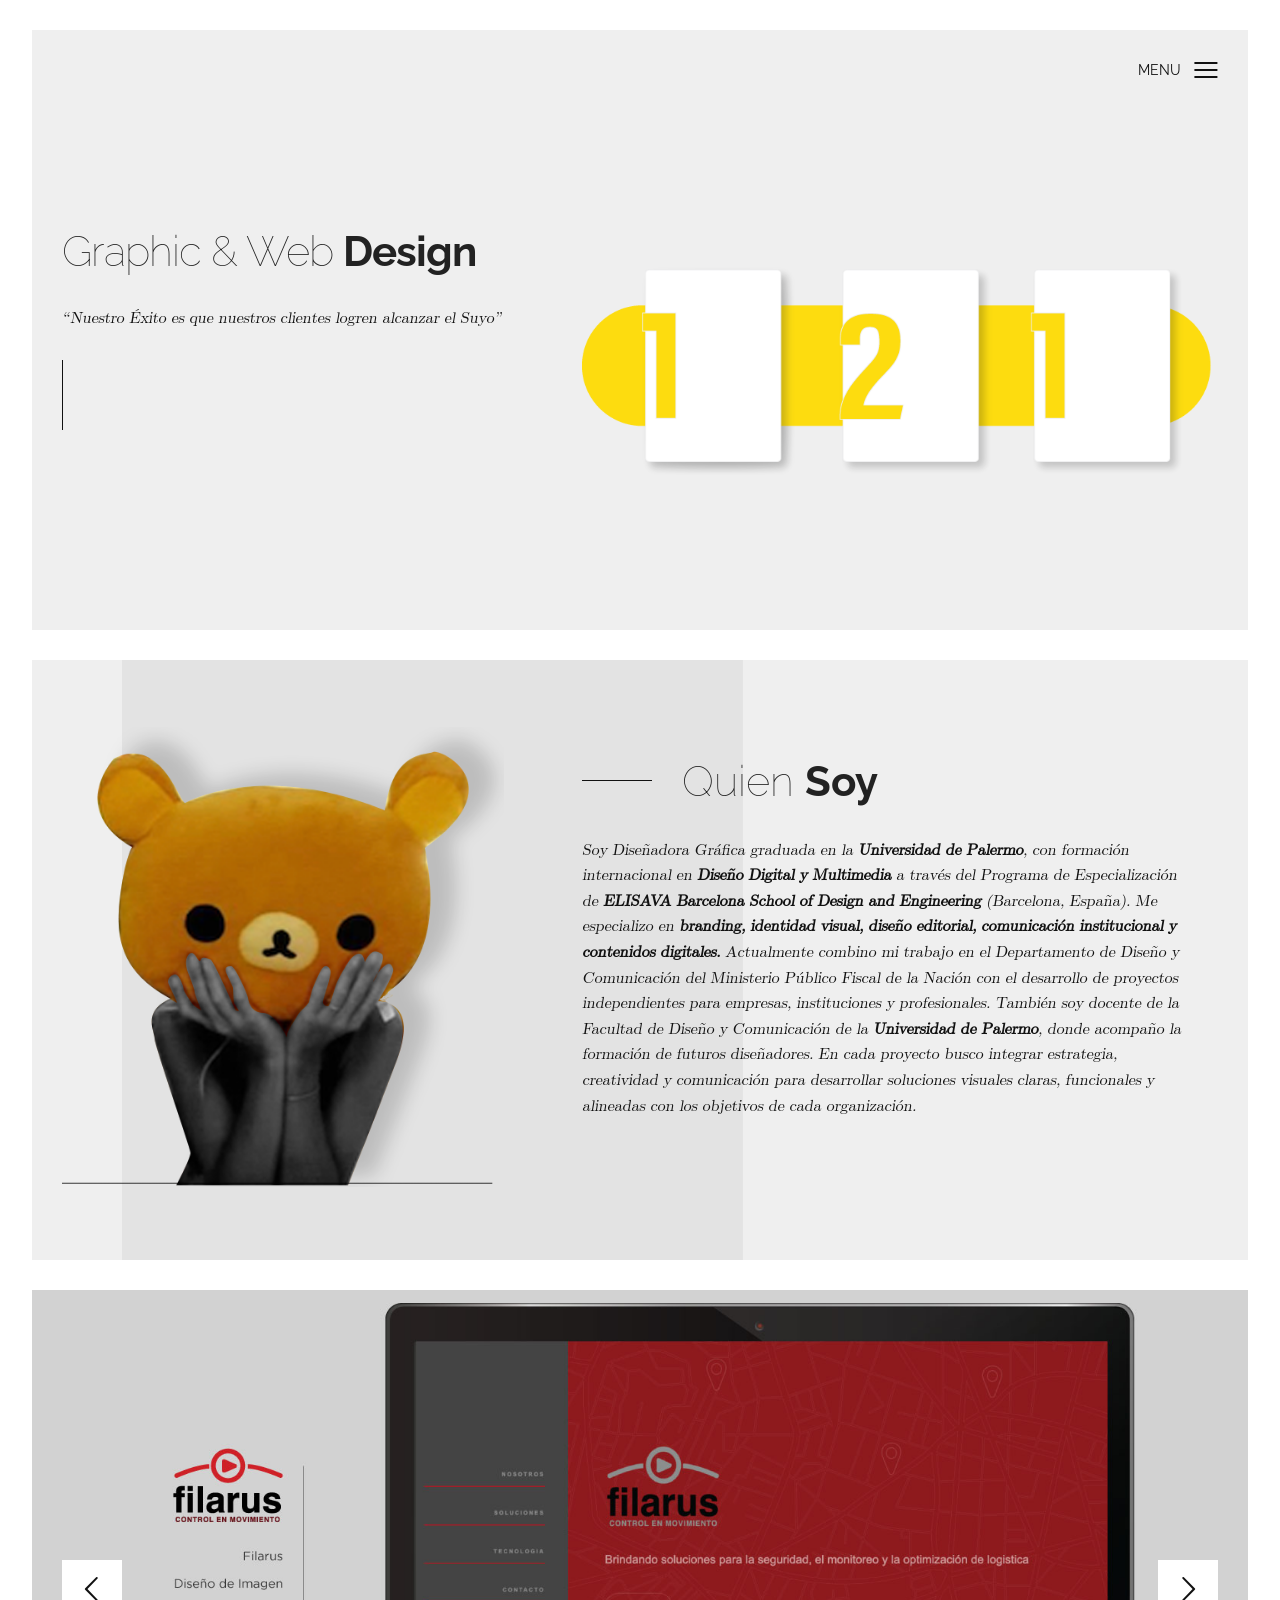
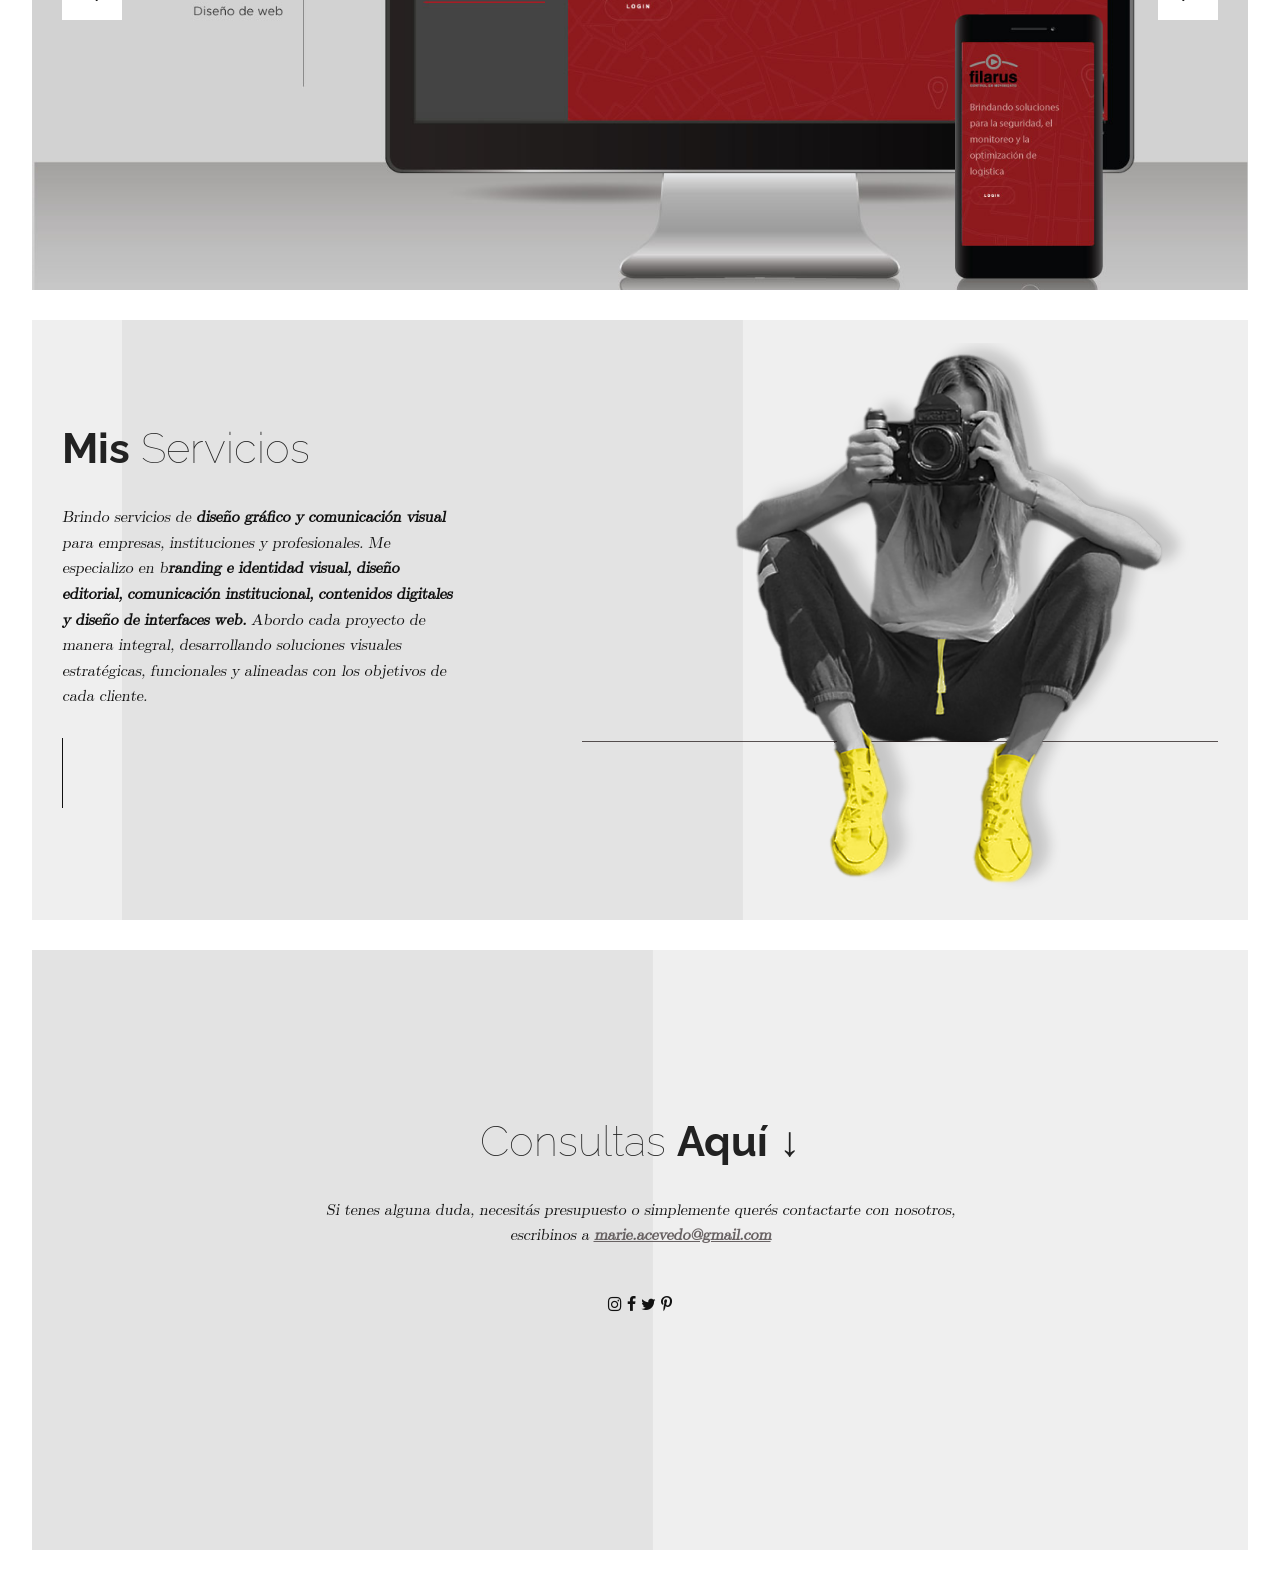
<file: index.html>
<!DOCTYPE html>
<html lang="en">
	 
  <head>
	  
    <title>121Design</title>
	  
    <meta charset="UTF-8">
	  <style type="text/css">
 .escondido{ display: none; }
      </style>
   
    <meta http-equiv="X-UA-Compatible" content="IE=edge">
    <meta name="121	Design" content="121design.com.ar">
	   <title>Boton Flotante - WhatsApp</title>
    <link rel="stylesheet" href="assets/css/main.css">
    <style type="text/css">
    a:link {
    color: #686263;
}
    a:visited {
    color: #FCFC27;
}
    </style>
  </head>
  <body>
	  <a href="https://wa.me/5491135753687?text=Hola%21%21%21+Necesito+m%C3%A1s+informaci%C3%B3n" class="btn-wsp" target="_blank">
	    <i class="fa fa-whatsapp icono"></i>
	</a>
    <section id="hero">
		
	
      <header>
        <div class="nav-toggle">
          <p>Menu</p><span></span>
        </div>
        <ul class="nav">
          <li><a href="#about">NSobre Mi</a></li>
          <li><a href="#full-slide">Mis trabajos</a></li>
          <li><a href="#contact">Contacto</a></li>
        </ul>
      </header>
		 <link rel="shortcut icon" type="image/x-icon" href="./favicon.ico">
      <div class="wrapper">
        <div class="welcome">
          <h1>Graphic &amp; Web <strong>Design</strong></h1>
          <p>“Nuestro Éxito es que nuestros 
        clientes logren alcanzar el Suyo” </p>
        </div>
        <div class="photographer"><img src="assets/img/hero.png" alt="Photographer"></div>
      </div>
    </section>
    <section id="about"><svg version="1.1" id="Layer_1" xmlns="http://www.w3.org/2000/svg" xmlns:xlink="http://www.w3.org/1999/xlink" x="0px" y="0px" viewBox="0 0 100 48.8" style="enable-background:new 0 0 100 248.8;" xml:space="preserve">
<g transform="translate(0.000000,749.000000) scale(0.100000,-0.100000)">
	<path d="M0,6245.8V5001.6h500h500V5176v174.4H752.5H505v1069.8V7490H252.5H0V6245.8z"/>
</g>
</svg>
      <div class="wrapper">
        <div class="camera"><img src="assets/img/camera.png" alt="Camera"></div>
        <div class="blurb">
          <h2>Quien  <strong>Soy</strong></h2>
          <p> Soy Diseñadora Gráfica graduada en la <strong>Universidad de Palermo</strong>, con formación internacional en <strong>Diseño Digital y Multimedia</strong> a través del Programa de Especialización de <strong>ELISAVA Barcelona School of Design and Engineering</strong> (Barcelona, España).
Me especializo en<strong> branding, identidad visual, diseño editorial, comunicación institucional y contenidos digitales.</strong> Actualmente combino mi trabajo en el Departamento de Diseño y Comunicación del Ministerio Público Fiscal de la Nación con el desarrollo de proyectos independientes para empresas, instituciones y profesionales.
También soy docente de la Facultad de Diseño y Comunicación de la <strong>Universidad de Palermo</strong>, donde acompaño la formación de futuros diseñadores. En cada proyecto busco integrar estrategia, creatividad y comunicación para desarrollar soluciones visuales claras, funcionales y alineadas con los objetivos de cada organización.</p>
          
      </div>
    </section>
  <section id="full-slide">
      <ul class="banner">
        <li class="active"></li>
        <li></li>
      <li></li>
		    <li></li>
      <li></li>
		     <li></li>
      <li></li>
		    <li></li>
      <li></li>
		   <li></li>
      <li></li>
		   <li></li>
		  <li></li>
		       <li></li>
      
      
      </ul><i class="icon-chevron-thin-left prev"></i><i class="icon-chevron-thin-right next"></i>
    </section>
    <section id="featured"><svg version="1.1" id="Layer_1" xmlns="http://www.w3.org/2000/svg" xmlns:xlink="http://www.w3.org/1999/xlink" x="0px" y="0px" viewBox="0 0 100 48.8" style="enable-background:new 0 0 100 248.8;" xml:space="preserve">
<g transform="translate(0.000000,749.000000) scale(0.100000,-0.100000)">
	<path d="M0,6245.8V5001.6h500h500V5176v174.4H752.5H505v1069.8V7490H252.5H0V6245.8z"/>
</g>
</svg>
      <div class="wrapper">
        <div class="blurb">
          <h2><strong>Mis</strong> Servicios</h2>
          <p>
	Brindo servicios de <strong>diseño gráfico y comunicación visual</strong> para empresas, instituciones y profesionales. Me especializo en b<strong>randing e identidad visual, diseño editorial, comunicación institucional, contenidos digitales y diseño de interfaces web.</strong> Abordo cada proyecto de manera integral, desarrollando soluciones visuales estratégicas, funcionales y alineadas con los objetivos de cada cliente.
</p>
        </div>
        <div class="featured"><img src="assets/img/featured.png" alt="Featured"></div>
      </div>
    </section>
    
    <section id="contact"><svg version="1.1" id="Layer_1" xmlns="http://www.w3.org/2000/svg" xmlns:xlink="http://www.w3.org/1999/xlink" x="0px" y="0px" viewBox="0 0 100 48.8" style="enable-background:new 0 0 100 248.8;" xml:space="preserve">
<g transform="translate(0.000000,749.000000) scale(0.100000,-0.100000)">
	<path d="M0,6245.8V5001.6h500h500V5176v174.4H752.5H505v1069.8V7490H252.5H0V6245.8z"/>
</g>
</svg>
		
      <div class="wrapper">
        <div class="blurb">
          <h2>Consultas <strong>Aqu&iacute;</strong> 	
&#8595;</h2>
          <p>Si tenes alguna duda, necesit&aacute;s presupuesto o simplemente quer&eacute;s contactarte con nosotros, <br>
escribinos a <strong><a href="mailto:marie.acevedo@gmail.com">marie.acevedo@gmail.com</a></strong></p>
			
        </div>
		  <p>
      <a class="icon-instagram"></a><a href="https://www.instagram.com/121_design_ok/"></a>
		  <a href="mailto:mkt@121design.com.ar"> <a class="icon-facebook"></a>
			    <a href="mailto:info@121design.com.ar"> <a class="icon-twitter"></a>
					<a href="mailto:info@121design.com.ar"> <a class="icon-pinterest-p"></a></p>
      </div>
     
    </section>
		
  <script src="https://ajax.googleapis.com/ajax/libs/jquery/2.2.4/jquery.min.js"></script>
  <script>window.jQuery || document.write('<script src="assets/js/vendor/jquery-2.2.4.min.js"><\/script>')</script>
  <script src="assets/js/functions-min.js"></script>
	  
</body>
</html>
</file>
<file: assets/css/main.css>
@import "https://fonts.googleapis.com/css?family=Raleway:100,400,700";@font-face{font-family:'LMRomanSlant10';src:url("fonts/lmromanslant10-regular-webfont.eot");src:url("fonts/lmromanslant10-regular-webfont.eot?#iefix") format("embedded-opentype"),url("fonts/lmromanslant10-regular-webfont.woff") format("woff"),url("fonts/lmromanslant10-regular-webfont.ttf") format("truetype"),url("fonts/lmromanslant10-regular-webfont.svg#latin_modern_roman_slante10Rg") format("svg");font-weight:normal;font-style:normal}/*! normalize.css v3.0.2 | MIT License | git.io/normalize */html{font-family:sans-serif;-ms-text-size-adjust:100%;-webkit-text-size-adjust:100%}body{margin:0}article,aside,details,figcaption,figure,footer,header,hgroup,main,menu,nav,section,summary{display:block}audio,canvas,progress,video{display:inline-block;vertical-align:baseline}audio:not([controls]){display:none;height:0}[hidden],template{display:none}a{background-color:transparent}a:active,a:hover{outline:0}abbr[title]{border-bottom:1px dotted}b,strong{font-weight:bold}dfn{font-style:italic}h1{font-size:2em;margin:0.67em 0}mark{background:#ff0;color:#000}small{font-size:80%}sub,sup{font-size:75%;line-height:0;position:relative;vertical-align:baseline}sup{top:-0.5em}sub{bottom:-0.25em}img{border:0}svg:not(:root){overflow:hidden}figure{margin:1em 40px}hr{box-sizing:content-box;height:0}pre{overflow:auto}code,kbd,pre,samp{font-family:monospace, monospace;font-size:1em}button,input,optgroup,select,textarea{color:inherit;font:inherit;margin:0}button{overflow:visible}button,select{text-transform:none}button,html input[type="button"],input[type="reset"],input[type="submit"]{-webkit-appearance:button;cursor:pointer}button[disabled],html input[disabled]{cursor:default}button::-moz-focus-inner,input::-moz-focus-inner{border:0;padding:0}input{line-height:normal}input[type="checkbox"],input[type="radio"]{box-sizing:border-box;padding:0}input[type="number"]::-webkit-inner-spin-button,input[type="number"]::-webkit-outer-spin-button{height:auto}input[type="search"]{-webkit-appearance:textfield;box-sizing:content-box}input[type="search"]::-webkit-search-cancel-button,input[type="search"]::-webkit-search-decoration{-webkit-appearance:none}fieldset{border:1px solid #c0c0c0;margin:0 2px;padding:0.35em 0.625em 0.75em}legend{border:0;padding:0}textarea{overflow:auto}optgroup{font-weight:bold}table{border-collapse:collapse;border-spacing:0}td,th{padding:0}@font-face{font-family:'icomoon';src:url("fonts/icomoon.eot?3hi6ws");src:url("fonts/icomoon.eot?3hi6ws#iefix") format("embedded-opentype"),url("fonts/icomoon.ttf?3hi6ws") format("truetype"),url("fonts/icomoon.woff?3hi6ws") format("woff"),url("fonts/icomoon.svg?3hi6ws#icomoon") format("svg");font-weight:normal;font-style:normal}[class^="icon-"],[class*=" icon-"]{font-family:'icomoon' !important;speak:none;font-style:normal;font-weight:normal;font-variant:normal;text-transform:none;line-height:1;-webkit-font-smoothing:antialiased;-moz-osx-font-smoothing:grayscale}.icon-chevron-thin-left:before{content:"\e904"}.icon-chevron-thin-right:before{content:"\e905"}.icon-pinterest-p:before{content:"\e900"}.icon-twitter:before{content:"\e901"}.icon-instagram:before{content:"\e902"}.icon-facebook:before{content:"\e903"}body{background-color:#fff;font-size:16px;line-height:1.6;font-family:"LMRomanSlant10",serif;color:#111;-webkit-font-smoothing:antialiased;-webkit-text-size-adjust:100%}@media (max-width: 415px){body{font-size:14px}}::-moz-selection{background:#FFF498}::selection{background:#FFF498}::-moz-selection{background:#FFF498}img::-moz-selection{background:transparent}img::selection{background:transparent}img::-moz-selection{background:transparent}body{-webkit-tap-highlight-color:#FFF498}.gigantic,.huge,.large,.bigger,.big,h1,h2,h3,h4,h5,h6{color:#222;font-weight:bold}.gigantic{font-size:110px;line-height:1.09;letter-spacing:-2px}.huge,h1{font-size:68px;line-height:1.05;letter-spacing:-1px}.large,h2{font-size:42px;line-height:1.14}.bigger,h3{font-size:26px;line-height:1.38}.big,h4{font-size:22px;line-height:1.38}.small,small{font-size:10px;line-height:1.2}p{margin:0 0 20px 0}em{font-style:italic}strong{font-weight:bold}hr{border:solid #ddd;border-width:1px 0 0;clear:both;margin:10px 0 30px;height:0}svg{position:absolute;height:100%}svg path{fill:#e3e3e3}#hero svg{left:10px}#about svg,#featured svg,#three-slide svg{left:90px}#full-slide svg{left:0;opacity:.1;z-index:9}#contact svg{left:0}@media (max-width: 640px){#hero svg,#about svg,#featured svg,#three-slide svg,#full-slide svg,#contact svg{left:0}}.nav{visibility:hidden;position:absolute;top:75px;right:0;display:-webkit-box;display:-webkit-flex;display:-ms-flexbox;display:flex;width:100px;-webkit-box-orient:vertical;-webkit-box-direction:normal;-webkit-flex-direction:column;-ms-flex-direction:column;flex-direction:column;-webkit-box-pack:center;-webkit-justify-content:center;-ms-flex-pack:center;justify-content:center;margin:0;padding:0;list-style:none;background-color:#e3e3e3;border:1px solid #111;border:1px solid rgba(17,17,17,0.15);opacity:0;z-index:10;-webkit-transition:opacity .3s ease-in-out,visibility 0s .3s;transition:opacity .3s ease-in-out,visibility 0s .3s}.nav.open{visibility:visible;opacity:1;-webkit-transition:opacity .3s ease-in-out;transition:opacity .3s ease-in-out}.nav:before{content:"";position:absolute;top:-12px;left:50%;-webkit-transform:translateX(-50%) rotate(45deg);transform:translateX(-50%) rotate(45deg);width:25px;height:25px;border:1px solid #111;border:1px solid rgba(17,17,17,0.15);background-color:#e3e3e3}.nav li{position:relative;width:100%;text-align:center;border-bottom:1px solid #111;border-bottom:1px solid rgba(17,17,17,0.15);background-color:#e3e3e3;overflow:hidden;z-index:10}.nav li:last-child{border-bottom:none}.nav li a{display:block;width:100%;height:100%;padding:5px 0;color:#111;font-size:12px;font-family:"Raleway",Helvetica,sans-serif;text-transform:uppercase;text-decoration:none;-webkit-transition:background-color .2s ease-in-out;transition:background-color .2s ease-in-out}.nav li a:hover{background-color:#dbdbdb}#hero{position:relative;width:1440px;max-width:95%;height:600px;margin:30px auto;background-color:#efefef;overflow:hidden}@media (max-width: 768px){#hero{margin:15px auto}}#hero header{position:absolute;left:50%;-webkit-transform:translateX(-50%);transform:translateX(-50%);display:-webkit-box;display:-webkit-flex;display:-ms-flexbox;display:flex;width:95%;height:80px;-webkit-box-align:center;-webkit-align-items:center;-ms-flex-align:center;align-items:center;-webkit-box-pack:end;-webkit-justify-content:flex-end;-ms-flex-pack:end;justify-content:flex-end;z-index:10}#hero header .nav-toggle{position:relative;display:-webkit-box;display:-webkit-flex;display:-ms-flexbox;display:flex;width:80px;-webkit-box-align:center;-webkit-align-items:center;-ms-flex-align:center;align-items:center;-webkit-box-pack:justify;-webkit-justify-content:space-between;-ms-flex-pack:justify;justify-content:space-between;cursor:pointer}#hero header .nav-toggle p{margin-bottom:0;font-size:14px;font-family:"Raleway",Helvetica,sans-serif;text-transform:uppercase}#hero header .nav-toggle span,#hero header .nav-toggle span:before,#hero header .nav-toggle span:after{content:"";position:relative;display:block;width:23px;height:2px;background-color:#111}#hero header .nav-toggle span:before{bottom:7px}#hero header .nav-toggle span:after{top:5px}#hero .wrapper{position:relative;display:-webkit-box;display:-webkit-flex;display:-ms-flexbox;display:flex;width:1180px;max-width:95%;height:100%;margin:0 auto;-webkit-box-align:center;-webkit-align-items:center;-ms-flex-align:center;align-items:center}#hero .wrapper .welcome{width:45%}#hero .wrapper .welcome:after{content:"";display:block;width:1px;height:70px;background-color:#111}#hero .wrapper .welcome h1{margin-top:0;margin-bottom:30px;font-size:42px;font-family:"Raleway",Helvetica,sans-serif;font-weight:100}@media (max-width: 640px){#hero .wrapper .welcome h1{margin-bottom:20px;font-size:30px}}#hero .wrapper .welcome p{max-width:450px;margin-bottom:30px}@media (max-width: 1180px){#hero .wrapper .welcome:after{display:none}#hero .wrapper .welcome p{margin-bottom:0}}#hero .wrapper .photographer{width:55%;-webkit-align-self:flex-end;-ms-flex-item-align:end;align-self:flex-end;line-height:0}#hero .wrapper .photographer img{width:100%;opacity:.95}@media (max-width: 1023px){#hero .wrapper .welcome{display:-webkit-box;display:-webkit-flex;display:-ms-flexbox;display:flex;width:100%;-webkit-box-orient:vertical;-webkit-box-direction:normal;-webkit-flex-direction:column;-ms-flex-direction:column;flex-direction:column;-webkit-box-align:end;-webkit-align-items:flex-end;-ms-flex-align:end;align-items:flex-end;text-align:right}#hero .wrapper .photographer{display:none}}@media (max-width: 640px){#hero .wrapper .welcome{-webkit-box-align:center;-webkit-align-items:center;-ms-flex-align:center;-ms-grid-row-align:center;align-items:center;text-align:center}}#about{position:relative;width:1440px;max-width:95%;height:600px;margin:30px auto;background-color:#efefef;overflow:hidden}@media (max-width: 768px){#about{margin:15px auto}}#about .wrapper{position:relative;display:-webkit-box;display:-webkit-flex;display:-ms-flexbox;display:flex;width:1180px;max-width:95%;height:100%;margin:0 auto;-webkit-box-align:center;-webkit-align-items:center;-ms-flex-align:center;align-items:center}#about .wrapper .camera{width:45%}#about .wrapper .camera img{width:85%}#about .wrapper .blurb{width:55%}#about .wrapper .blurb h2{margin-top:0;margin-bottom:30px;font-size:42px;font-family:"Raleway",Helvetica,sans-serif;font-weight:100}@media (max-width: 640px){#about .wrapper .blurb h2{margin-bottom:20px;font-size:30px}}#about .wrapper .blurb h2:before{content:"";position:relative;bottom:15px;display:inline-block;width:70px;height:1px;margin-right:30px;background-color:#111}#about .wrapper .blurb p{max-width:600px;margin-bottom:45px}#about .wrapper .blurb .social{display:-webkit-box;display:-webkit-flex;display:-ms-flexbox;display:flex;width:180px;-webkit-box-pack:justify;-webkit-justify-content:space-between;-ms-flex-pack:justify;justify-content:space-between}#about .wrapper .blurb .social a{color:#fff;text-decoration:none}#about .wrapper .blurb .social i{display:block;width:30px;height:30px;font-size:16px;text-align:center;line-height:30px;background-color:#909090;-webkit-transition:background-color .2s ease-in-out;transition:background-color .2s ease-in-out}#about .wrapper .blurb .social i:hover{background-color:#020202}@media (max-width: 1023px){#about .wrapper .camera{display:none}#about .wrapper .blurb{display:-webkit-box;display:-webkit-flex;display:-ms-flexbox;display:flex;width:100%;-webkit-box-orient:vertical;-webkit-box-direction:normal;-webkit-flex-direction:column;-ms-flex-direction:column;flex-direction:column;-webkit-box-align:end;-webkit-align-items:flex-end;-ms-flex-align:end;align-items:flex-end;text-align:right}#about .wrapper .blurb h2:before{display:none}}@media (max-width: 640px){#about .wrapper .blurb{-webkit-box-align:center;-webkit-align-items:center;-ms-flex-align:center;-ms-grid-row-align:center;align-items:center;text-align:center}}#full-slide{position:relative;width:1440px;max-width:95%;height:600px;margin:30px auto;background-color:#efefef;overflow:hidden}@media (max-width: 768px){#full-slide{margin:15px auto}}#full-slide .banner{position:relative;width:100%;height:100%;margin:0;padding:0;list-style:none}#full-slide .banner li{position:absolute;top:0;left:0;right:0;bottom:0;background-position:center;background-size:cover;background-repeat:no-repeat;opacity:0;-webkit-transition:opacity .6s ease-in-out;transition:opacity .6s ease-in-out}#full-slide .banner li.active{opacity:1;-webkit-transition:opacity .6s ease-in-out;transition:opacity .6s ease-in-out}
#full-slide .banner li:nth-child(1){background-image:url("../img/full-slide/thumb-1.jpg")}
#full-slide .banner li:nth-child(2){background-image:url("../img/full-slide/thumb-2.jpg")}
#full-slide .banner li:nth-child(3){background-image:url("../img/full-slide/thumb-3.jpg")}
#full-slide .banner li:nth-child(4){background-image:url("../img/full-slide/thumb-4.jpg")}
#full-slide .banner li:nth-child(5){background-image:url("../img/full-slide/thumb-5.jpg")}
#full-slide .banner li:nth-child(6){background-image:url("../img/full-slide/thumb-6.jpg")}
#full-slide .banner li:nth-child(7){background-image:url("../img/full-slide/thumb-7.jpg")}
#full-slide .banner li:nth-child(8){background-image:url("../img/full-slide/thumb-8.jpg")}
#full-slide .banner li:nth-child(9){background-image:url("../img/full-slide/thumb-9.jpg")}
#full-slide .banner li:nth-child(10){background-image:url("../img/full-slide/thumb-10.jpg")}
#full-slide .banner li:nth-child(11){background-image:url("../img/full-slide/thumb-11.jpg")}
#full-slide .banner li:nth-child(12){background-image:url("../img/full-slide/thumb-12.jpg")}
#full-slide .banner li:nth-child(13){background-image:url("../img/full-slide/thumb-13.jpg")}
#full-slide .banner li:nth-child(14){background-image:url("../img/full-slide/thumb-14.jpg")}
#full-slide .banner li:nth-child(15){background-image:url("../img/full-slide/thumb-15.jpg")}
full-slide .banner li:nth-child(16){background-image:url("../img/full-slide/thumb-16.jpg")}
full-slide .banner li:nth-child(16){background-image:url("../img/full-slide/thumb-17.jpg")}
full-slide .banner li:nth-child(16){background-image:url("../img/full-slide/thumb-18.jpg")}
full-slide .banner li:nth-child(16){background-image:url("../img/full-slide/thumb-19.jpg")}
#full-slide i{position:absolute;top:50%;-webkit-transform:translateY(-50%) scale(1);transform:translateY(-50%) scale(1);width:60px;height:60px;font-size:28px;text-align:center;line-height:60px;background-color:#fff;cursor:pointer;z-index:10;-webkit-transition:all .2s ease-in-out;transition:all .2s ease-in-out}#full-slide i:hover{-webkit-transform:translateY(-50%) scale(1.1);transform:translateY(-50%) scale(1.1)}#full-slide .prev{left:30px}#full-slide .next{right:30px}@media (max-width: 767px){#full-slide i{-webkit-transform:translateY(-50%) scale(.7);transform:translateY(-50%) scale(.7)}#full-slide i:hover{-webkit-transform:translateY(-50%) scale(.8);transform:translateY(-50%) scale(.8)}#full-slide .prev{left:0}#full-slide .next{right:0}}#featured{position:relative;width:1440px;max-width:95%;height:600px;margin:30px auto;background-color:#efefef;overflow:hidden}@media (max-width: 768px){#featured{margin:15px auto}}#featured .wrapper{position:relative;display:-webkit-box;display:-webkit-flex;display:-ms-flexbox;display:flex;width:1180px;max-width:95%;height:100%;margin:0 auto;-webkit-box-align:center;-webkit-align-items:center;-ms-flex-align:center;align-items:center}#featured .wrapper .blurb{width:45%}#featured .wrapper .blurb:after{content:"";display:inline-block;width:1px;height:70px;background-color:#111}#featured .wrapper .blurb h2{margin-top:0;margin-bottom:30px;font-size:42px;font-family:"Raleway",Helvetica,sans-serif;font-weight:100}@media (max-width: 640px){#featured .wrapper .blurb h2{margin-bottom:20px;font-size:30px}}#featured .wrapper .blurb p{max-width:400px;margin-bottom:30px}#featured .wrapper .featured{width:55%}#featured .wrapper .featured img{width:100%}@media (max-width: 1023px){#featured .wrapper .blurb{display:-webkit-box;display:-webkit-flex;display:-ms-flexbox;display:flex;width:100%;-webkit-box-orient:vertical;-webkit-box-direction:normal;-webkit-flex-direction:column;-ms-flex-direction:column;flex-direction:column;-webkit-box-align:end;-webkit-align-items:flex-end;-ms-flex-align:end;align-items:flex-end;text-align:right}#featured .wrapper .blurb:after{display:none}#featured .wrapper .blurb p{margin-bottom:0}#featured .wrapper .featured{display:none}}@media (max-width: 640px){#featured .wrapper .blurb{-webkit-box-align:center;-webkit-align-items:center;-ms-flex-align:center;-ms-grid-row-align:center;align-items:center;text-align:center}}#three-slide{position:relative;width:1440px;max-width:95%;height:600px;margin:30px auto;background-color:#efefef;overflow:hidden}@media (max-width: 768px){#three-slide{margin:15px auto}}#three-slide .wrapper{position:relative;display:-webkit-box;display:-webkit-flex;display:-ms-flexbox;display:flex;width:1180px;max-width:95%;height:100%;margin:0 auto;-webkit-box-align:center;-webkit-align-items:center;-ms-flex-align:center;align-items:center}#three-slide .wrapper .slider{position:relative;width:calc(100% - 60px);height:100%;margin:0 auto;padding:0;list-style:none;opacity:1;-webkit-transition:opacity .3s ease-in-out;transition:opacity .3s ease-in-out}#three-slide .wrapper .slider.swap{opacity:0;-webkit-transition:opacity .3s ease-in-out;transition:opacity .3s ease-in-out}#three-slide .wrapper .slider li{position:absolute;top:50%;-webkit-transform:translateY(-50%);transform:translateY(-50%);width:40%;opacity:0}@media (max-width: 900px){#three-slide .wrapper .slider li{width:50%}}#three-slide .wrapper .slider li img{width:100%}#three-slide .wrapper .slider .back{left:0;opacity:1}#three-slide .wrapper .slider .current{left:50%;-webkit-transform:translate(-50%, -50%) scale(1.3);transform:translate(-50%, -50%) scale(1.3);opacity:1;z-index:10}#three-slide .wrapper .slider .front{right:0;opacity:1}@media (max-width: 767px){#three-slide .wrapper .slider{width:calc(100% - 30px)}#three-slide .wrapper .slider li{width:75%}#three-slide .wrapper .slider .back,#three-slide .wrapper .slider .front{display:none}}#three-slide i{position:absolute;top:50%;-webkit-transform:translateY(-50%);transform:translateY(-50%);width:60px;height:60px;font-size:28px;text-align:center;line-height:60px;background-color:#fff;cursor:pointer;z-index:10;-webkit-transition:all .2s ease-in-out;transition:all .2s ease-in-out}#three-slide i:hover{-webkit-transform:translateY(-50%) scale(1.1);transform:translateY(-50%) scale(1.1)}#three-slide .prev{left:30px}#three-slide .next{right:30px}@media (max-width: 767px){#three-slide i{-webkit-transform:translateY(-50%) scale(.7);transform:translateY(-50%) scale(.7)}#three-slide i:hover{-webkit-transform:translateY(-50%) scale(.8);transform:translateY(-50%) scale(.8)}#three-slide .prev{left:0}#three-slide .next{right:0}}#contact{position:relative;width:1440px;max-width:95%;height:600px;margin:30px auto;background-color:#efefef;overflow:hidden}@media (max-width: 768px){#contact{margin:15px auto}}#contact .wrapper{position:relative;display:-webkit-box;display:-webkit-flex;display:-ms-flexbox;display:flex;width:1180px;max-width:95%;height:100%;margin:0 auto;-webkit-box-align:center;-webkit-align-items:center;-ms-flex-align:center;align-items:center;-webkit-box-orient:vertical;-webkit-box-direction:normal;-webkit-flex-direction:column;-ms-flex-direction:column;flex-direction:column;-webkit-box-pack:center;-webkit-justify-content:center;-ms-flex-pack:center;justify-content:center}#contact .wrapper .blurb{max-width:950px;margin-top:-45px;text-align:center}#contact .wrapper .blurb h2{margin-top:0;margin-bottom:30px;font-size:42px;font-family:"Raleway",Helvetica,sans-serif;font-weight:100}@media (max-width: 640px){#contact .wrapper .blurb h2{margin-bottom:20px;font-size:30px}}#contact .wrapper .blurb p{margin-bottom:45px}#contact .wrapper form{position:relative;display:-webkit-box;display:-webkit-flex;display:-ms-flexbox;display:flex;max-width:600px;-webkit-flex-wrap:wrap;-ms-flex-wrap:wrap;flex-wrap:wrap;-webkit-box-pack:justify;-webkit-justify-content:space-between;-ms-flex-pack:justify;justify-content:space-between;color:#111;font-family:"Raleway",Helvetica,sans-serif}#contact .wrapper form input[type="email"],#contact .wrapper form input[type="text"]{width:42%;height:40px;padding:0 15px;border:1px solid #111;border-radius:0;background:transparent}#contact .wrapper form input[type="email"]::-webkit-input-placeholder,#contact .wrapper form input[type="text"]::-webkit-input-placeholder{color:#111}#contact .wrapper form input[type="email"]::-moz-placeholder,#contact .wrapper form input[type="text"]::-moz-placeholder{color:#111}#contact .wrapper form input[type="email"]:-ms-input-placeholder,#contact .wrapper form input[type="text"]:-ms-input-placeholder{color:#111}#contact .wrapper form input[type="email"]::placeholder,#contact .wrapper form input[type="text"]::placeholder{color:#111}#contact .wrapper form input[type="email"]:focus,#contact .wrapper form input[type="text"]:focus{outline:none}#contact .wrapper form textarea{width:100%;height:90px;margin:30px 0;padding:10px 15px;border:1px solid #111;border-radius:0;background:transparent;resize:none}#contact .wrapper form textarea::-webkit-input-placeholder{color:#111}#contact .wrapper form textarea::-moz-placeholder{color:#111}#contact .wrapper form textarea:-ms-input-placeholder{color:#111}#contact .wrapper form textarea::placeholder{color:#111}#contact .wrapper form textarea:focus{outline:none}#contact .wrapper form input[type="submit"]{width:100%;height:40px;color:#fff;font-weight:700;text-transform:uppercase;border:none;border-radius:0;background-color:#111}@media (max-width: 640px){#contact .wrapper form input[type="email"],#contact .wrapper form input[type="text"]{width:100%;margin-bottom:10px}#contact .wrapper form textarea{margin:0 0 10px 0}}#contact .copyright{position:absolute;bottom:10px;left:50%;-webkit-transform:translate(-50%);transform:translate(-50%);margin-bottom:0;font-family:"Raleway",Helvetica,sans-serif;font-size:12px}
</file>
